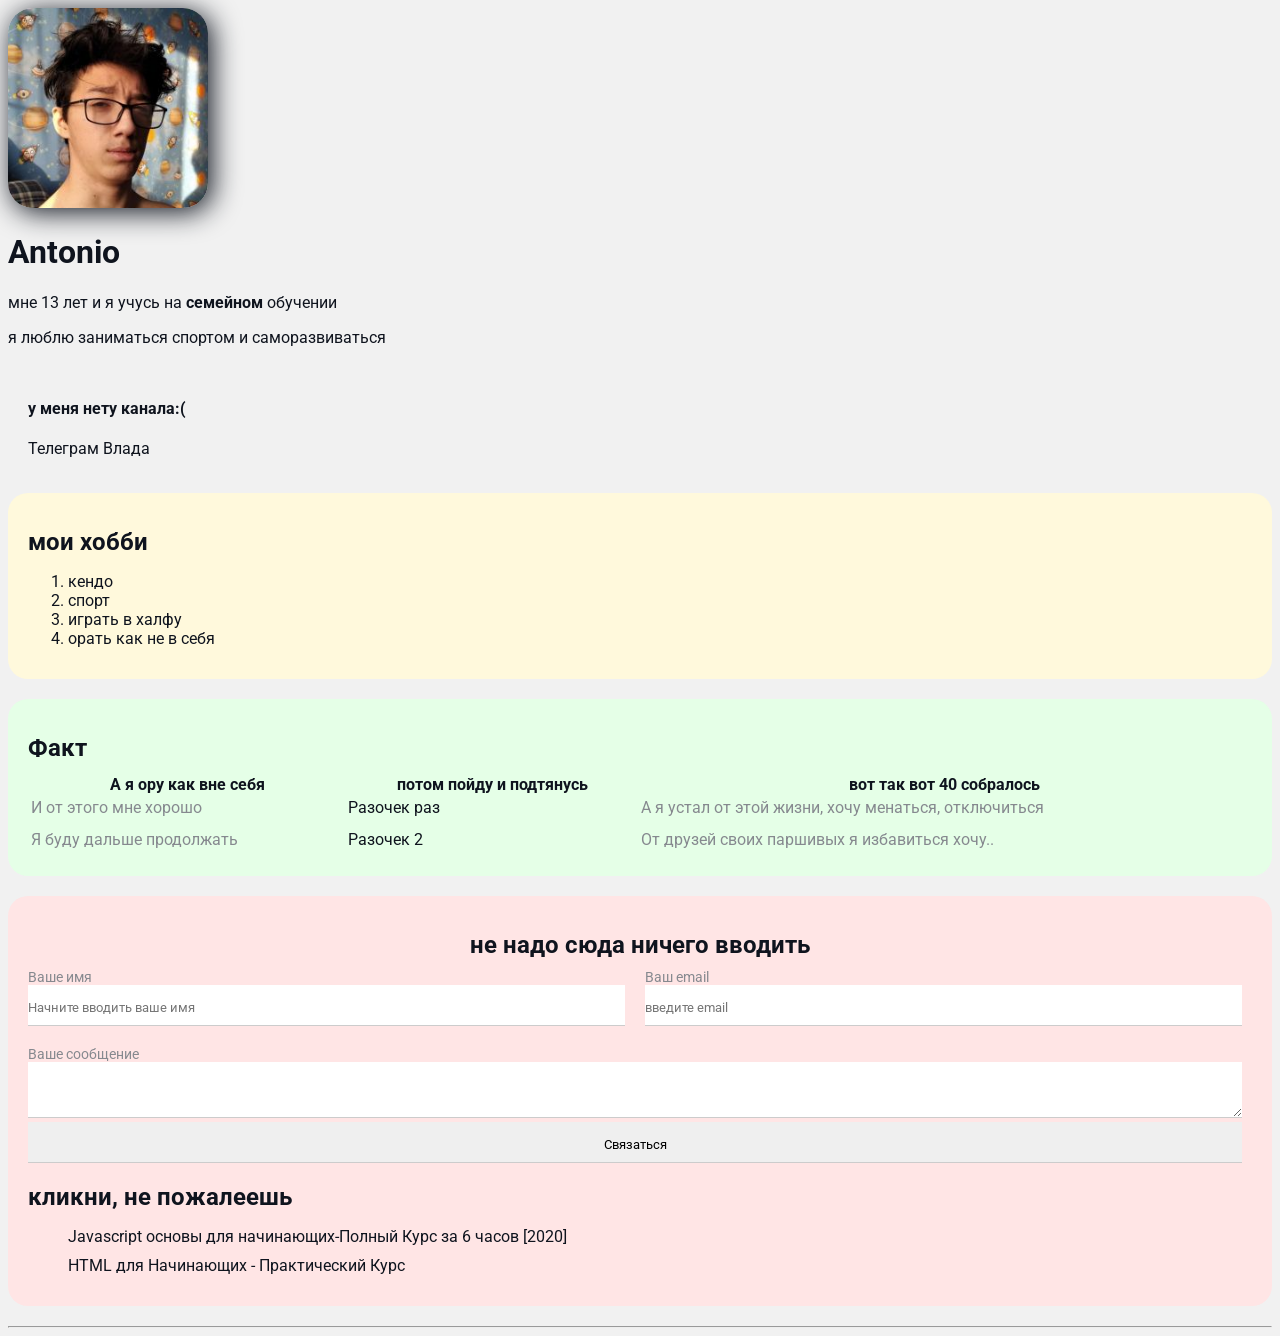
<file: index.html>
<!DOCTYPE html>
<html>
<head>
    <meta charset="UTF-8">
    <title>ANTON</title>
    <link rel="stylesheet" href="styels.css">
</head>
<body>
 <div class="container">
                
 </div>
               <!-- <img src="[data-uri]" alt="тут его фотка"/> -->
               <img src="pic1.jpg" alt="тут его фотка" class="pic1"/>
            </div class="info">
    
    <h1>Antonio</h1>
    <p>мне 13 лет и я учусь на <strong>семейном</strong>  обучении</p>
    <p>я люблю заниматься спортом и саморазвиваться</p>
 
<div class="card">
    <h4>у меня нету канала:(</h4>
    <a href="https://t.me/js_by_vladilen" target="_blank">Телеграм Влада</a>

</div>

<div class="card bg-yellow" >
    <h2>мои хобби</h2>
    <ol type="1">
        <li>кендо</li>
        <li>спорт</li>
        <li>играть в халфу</li>
        <li>орать как не в себя</li>
    </ol>
</div>

<div class="card bg-green" >
    <h2>Факт</h2>
    <table class="table">
        <tr>
            <th>А я ору как вне себя</th>
            <th>потом пойду и подтянусь</th>
            <th>вот так вот 40 собралось</th>

        </tr>
        <tr>
        <td>И от этого мне хорошо</td>
        <td>Разочек раз</td>
        <td>А я устал от этой жизни, хочу менаться, отключиться 
        </td>
        </tr>
        <tr>
            <td>Я буду дальше продолжать</td>
            <td>Разочек 2</td>
            <td> От друзей своих паршивых я избавиться хочу..</td>
            </tr>
            </table>
        </div>  
        </table>

<div class="card bg-red">

    <div class="contact">
    <h2>не надо сюда ничего вводить</h2>

    <form action="/">
        <div class="row">
            <div class="form-group">
                <label for="name">Ваше имя</label>
                <input type="text" id="name" placeholder="Начните вводить ваше имя" size="40">
            </div>
            <div class="form-group">
                <label for="email">Ваш email</label> 
                <input type="email" id="email" placeholder="введите email" size="25">
            </div>
        </div>
        <div class="form-group">
            <label for="text">Ваше сообщение</label>
            <textarea name="" id="text" cols="15" rows="2"></textarea>
        </div>
        <div class="form-group">
            <input type="submit" value="Связаться">
        </div>
    </form>
    </div> 
    
        <h2> кликни, не пожалеешь</h2>
        <ul class="link-list">
            <li>
                <a href="https://www.youtube.com/watch?v=Bluxbh9CaQ0">Javascript основы для начинающих-Полный Курс за 6 часов [2020]</a>
            </li>
            <li>
            <a href="https://www.youtube.com/watch?v=DOEtVdkKwcU">HTML для Начинающих - Практический Курс</a>
            </li>
        </ul>   

    <div class="box-model">
        <div></div>
        <div></div>
        <div></div>
        <div></div>

    </div>
    </div>
    <hr>
</body>   
</html>
</file>
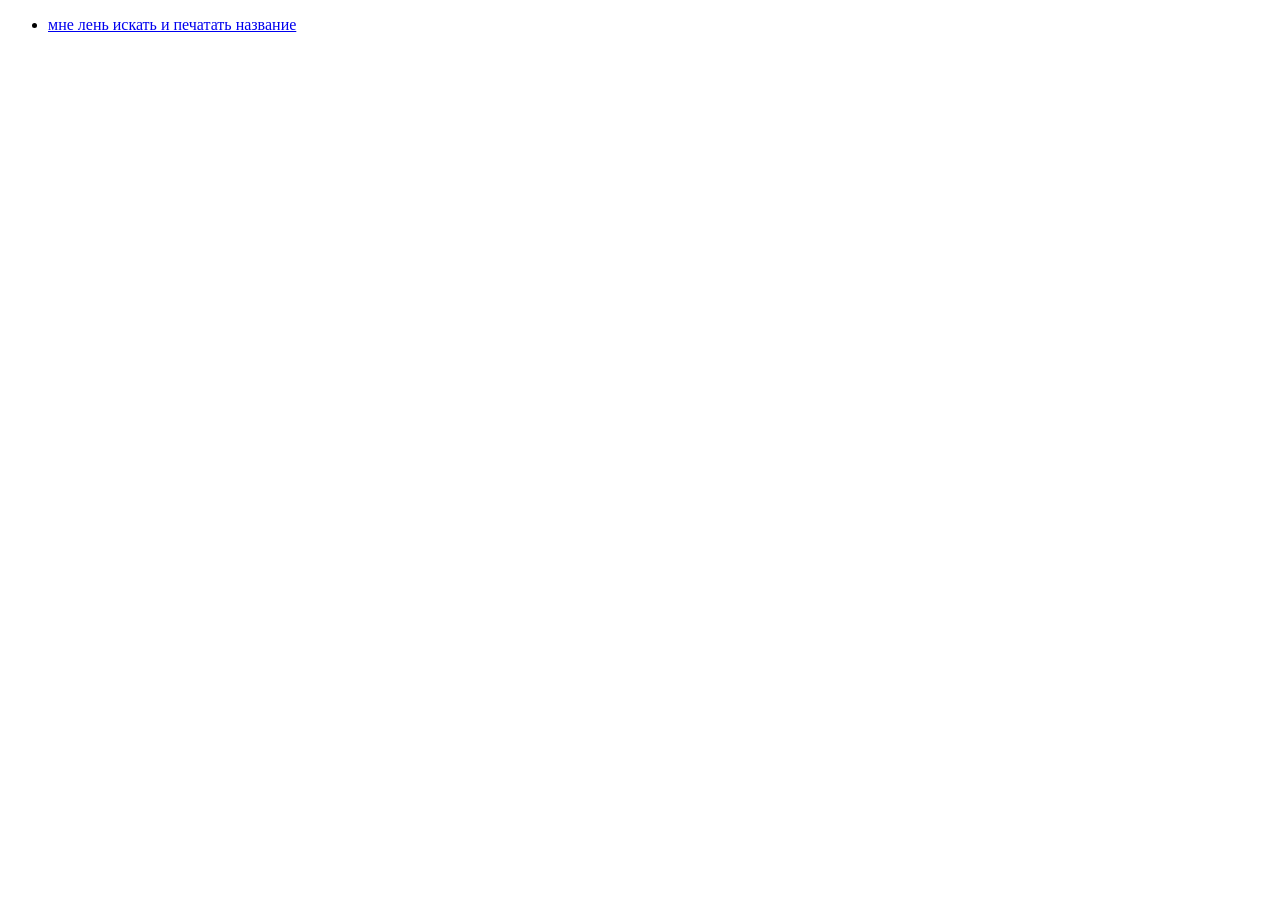
<file: ютуб.html>
<!DOCTYPE html>
<html lang="en">
<head>
    <meta charset="UTF-8">
    <title>youtube курсы</title>
</head>
<body>
<ul>
    <li>
        <a href="https://www.youtube.com/watch?v=Bluxbh9CaQ0">мне лень искать и печатать название</a>
    </li>
</ul>   
</body>
</html>
</file>
<file: styels.css>
@import
 url('https://fonts.googleapis.com/css2?family=Roboto&display=swap');

/**{
    padding: 0;
    margin: 0;
}*/

body {background-color: #f1f1f1; color:#0f141e;

font-size: 16px;
 font-weight: normal;
  font-family: 'Roboto', sans-serif; 

 /* font: normal 16px 'Roboto', sans-serif; */
/*Cambria,
 Cochin, Georgia, Times, 'Times New Roman', serif */
}

a {
    color:#0f141e;
    text-decoration: none;
    
}

a:hover {

    text-decoration: underline;
}

a:active {
    color:blueviolet
}

a:visited {
    color: #86898f;
}
.pic1 {
    width: 200px;
    border-radius: 25px;
    box-shadow: 4px 4px 28px;
}

.info {
    margin-bottom: 20px;
}

.info .p {
color: #86898f;
margin: o;
font-style: italic;
font-weight: bold;
text-decoration: none;
/*text-transform: uppercase; */
/*letter-spacing: 5px;*/
/*word-spacing:  42px;*/
}

/*Box Model*/
.container {
    max-width: 750px;
    margin:auto
}
/*.social {
background-color: green;
/* padding: 15px; */
/*padding: 15px 40px;
border: 5px solid red;
border-bottom-style: dotted ;
border-top-width: 15px;
border-right-color: blue;
margin: 5px;
}

.box-model > div {
    float: left;
background-color: black;
height: 200px;
border: 4px solid red;
width: 25%;
box-sizing: border-box;
}*/

.bg-yellow {
    background: #fff9dc;
}

.bg-green {
    background: #e5ffe7;
}

.bg-red {
    background: #ffe5e5;
}

.card {
padding: 15px 20px;
margin-bottom: 20px;
border-radius: 20px;

}

.card h2 {
    margin-bottom: 10px;
}

.list {
    padding: 0 20px
}

.list li {
    color:#86898f;
    margin-bottom: 10px;
}

.table {
    width: 100%;
}

.table td {
    padding-bottom: 10px;
}

.table td:nth-child(1),.table td:nth-child(3){
    color:#86898f
}

/*.table tr:nth-child(odd) {background-color: red;} */ 

.link-list {
    list-style: none;
}

.link-list li {
    margin-bottom: 10px;
    padding-bottom: 1px solid #ccc;
}

.contact h2 {
    text-align: center;
}

.form-group {
    margin-right: 10px;
}

.form-group label {
    display: block;
    font-size: 14px;
    color: #86898f;
}

.form-group input,
.form-group textarea {
    width: 100%;
    box-sizing: border-box;
    border: none;
    /* background: transparent*/
    border-bottom: 1px solid #ccc;
    color: black;
    padding: 15px 0 10px;
    outline: none;
    font-family: inherit;
}

.row {
    display: flex;
    margin-bottom: 20px;
    width: 100%;
}

.row > .form-group {
    width:50%;
}

.row > .form-group:first-child {
    margin-right: 20px;
}
</file>
